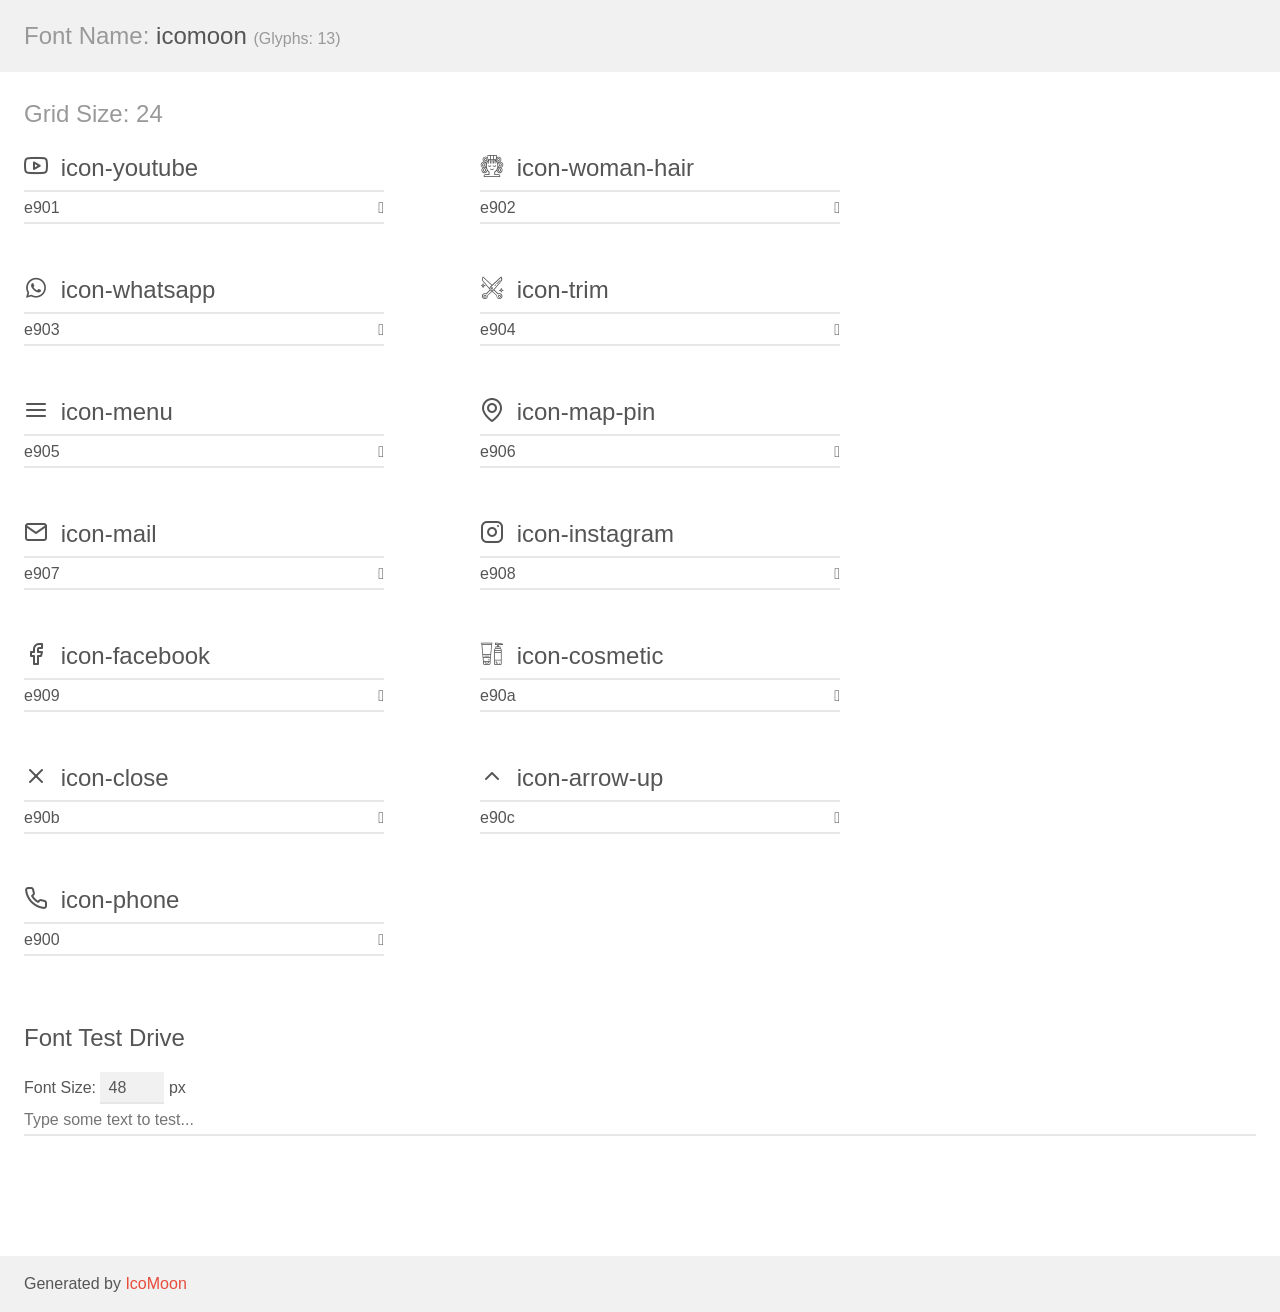
<file: EscolaTransparente.API/wwwroot/assets/fonts/demo.html>
<!doctype html>
<html>
<head>
    <meta charset="utf-8">
    <title>IcoMoon Demo</title>
    <meta name="description" content="An Icon Font Generated By IcoMoon.io">
    <meta name="viewport" content="width=device-width, initial-scale=1">
    <link rel="stylesheet" href="demo-files/demo.css">
    <link rel="stylesheet" href="style.css"></head>
<body>
    <div class="bgc1 clearfix">
        <h1 class="mhmm mvm"><span class="fgc1">Font Name:</span> icomoon <small class="fgc1">(Glyphs:&nbsp;13)</small></h1>
    </div>
    <div class="clearfix mhl ptl">
        <h1 class="mvm mtn fgc1">Grid Size: 24</h1>
        <div class="glyph fs1">
            <div class="clearfix bshadow0 pbs">
                <span class="icon-youtube"></span>
                <span class="mls"> icon-youtube</span>
            </div>
            <fieldset class="fs0 size1of1 clearfix hidden-false">
                <input type="text" readonly value="e901" class="unit size1of2" />
                <input type="text" maxlength="1" readonly value="&#xe901;" class="unitRight size1of2 talign-right" />
            </fieldset>
            <div class="fs0 bshadow0 clearfix hidden-true">
                <span class="unit pvs fgc1">liga: </span>
                <input type="text" readonly value="" class="liga unitRight" />
            </div>
        </div>
        <div class="glyph fs1">
            <div class="clearfix bshadow0 pbs">
                <span class="icon-woman-hair"></span>
                <span class="mls"> icon-woman-hair</span>
            </div>
            <fieldset class="fs0 size1of1 clearfix hidden-false">
                <input type="text" readonly value="e902" class="unit size1of2" />
                <input type="text" maxlength="1" readonly value="&#xe902;" class="unitRight size1of2 talign-right" />
            </fieldset>
            <div class="fs0 bshadow0 clearfix hidden-true">
                <span class="unit pvs fgc1">liga: </span>
                <input type="text" readonly value="" class="liga unitRight" />
            </div>
        </div>
        <div class="glyph fs1">
            <div class="clearfix bshadow0 pbs">
                <span class="icon-whatsapp"></span>
                <span class="mls"> icon-whatsapp</span>
            </div>
            <fieldset class="fs0 size1of1 clearfix hidden-false">
                <input type="text" readonly value="e903" class="unit size1of2" />
                <input type="text" maxlength="1" readonly value="&#xe903;" class="unitRight size1of2 talign-right" />
            </fieldset>
            <div class="fs0 bshadow0 clearfix hidden-true">
                <span class="unit pvs fgc1">liga: </span>
                <input type="text" readonly value="" class="liga unitRight" />
            </div>
        </div>
        <div class="glyph fs1">
            <div class="clearfix bshadow0 pbs">
                <span class="icon-trim"></span>
                <span class="mls"> icon-trim</span>
            </div>
            <fieldset class="fs0 size1of1 clearfix hidden-false">
                <input type="text" readonly value="e904" class="unit size1of2" />
                <input type="text" maxlength="1" readonly value="&#xe904;" class="unitRight size1of2 talign-right" />
            </fieldset>
            <div class="fs0 bshadow0 clearfix hidden-true">
                <span class="unit pvs fgc1">liga: </span>
                <input type="text" readonly value="" class="liga unitRight" />
            </div>
        </div>
        <div class="glyph fs1">
            <div class="clearfix bshadow0 pbs">
                <span class="icon-menu"></span>
                <span class="mls"> icon-menu</span>
            </div>
            <fieldset class="fs0 size1of1 clearfix hidden-false">
                <input type="text" readonly value="e905" class="unit size1of2" />
                <input type="text" maxlength="1" readonly value="&#xe905;" class="unitRight size1of2 talign-right" />
            </fieldset>
            <div class="fs0 bshadow0 clearfix hidden-true">
                <span class="unit pvs fgc1">liga: </span>
                <input type="text" readonly value="" class="liga unitRight" />
            </div>
        </div>
        <div class="glyph fs1">
            <div class="clearfix bshadow0 pbs">
                <span class="icon-map-pin"></span>
                <span class="mls"> icon-map-pin</span>
            </div>
            <fieldset class="fs0 size1of1 clearfix hidden-false">
                <input type="text" readonly value="e906" class="unit size1of2" />
                <input type="text" maxlength="1" readonly value="&#xe906;" class="unitRight size1of2 talign-right" />
            </fieldset>
            <div class="fs0 bshadow0 clearfix hidden-true">
                <span class="unit pvs fgc1">liga: </span>
                <input type="text" readonly value="" class="liga unitRight" />
            </div>
        </div>
        <div class="glyph fs1">
            <div class="clearfix bshadow0 pbs">
                <span class="icon-mail"></span>
                <span class="mls"> icon-mail</span>
            </div>
            <fieldset class="fs0 size1of1 clearfix hidden-false">
                <input type="text" readonly value="e907" class="unit size1of2" />
                <input type="text" maxlength="1" readonly value="&#xe907;" class="unitRight size1of2 talign-right" />
            </fieldset>
            <div class="fs0 bshadow0 clearfix hidden-true">
                <span class="unit pvs fgc1">liga: </span>
                <input type="text" readonly value="" class="liga unitRight" />
            </div>
        </div>
        <div class="glyph fs1">
            <div class="clearfix bshadow0 pbs">
                <span class="icon-instagram"></span>
                <span class="mls"> icon-instagram</span>
            </div>
            <fieldset class="fs0 size1of1 clearfix hidden-false">
                <input type="text" readonly value="e908" class="unit size1of2" />
                <input type="text" maxlength="1" readonly value="&#xe908;" class="unitRight size1of2 talign-right" />
            </fieldset>
            <div class="fs0 bshadow0 clearfix hidden-true">
                <span class="unit pvs fgc1">liga: </span>
                <input type="text" readonly value="" class="liga unitRight" />
            </div>
        </div>
        <div class="glyph fs1">
            <div class="clearfix bshadow0 pbs">
                <span class="icon-facebook"></span>
                <span class="mls"> icon-facebook</span>
            </div>
            <fieldset class="fs0 size1of1 clearfix hidden-false">
                <input type="text" readonly value="e909" class="unit size1of2" />
                <input type="text" maxlength="1" readonly value="&#xe909;" class="unitRight size1of2 talign-right" />
            </fieldset>
            <div class="fs0 bshadow0 clearfix hidden-true">
                <span class="unit pvs fgc1">liga: </span>
                <input type="text" readonly value="" class="liga unitRight" />
            </div>
        </div>
        <div class="glyph fs1">
            <div class="clearfix bshadow0 pbs">
                <span class="icon-cosmetic"></span>
                <span class="mls"> icon-cosmetic</span>
            </div>
            <fieldset class="fs0 size1of1 clearfix hidden-false">
                <input type="text" readonly value="e90a" class="unit size1of2" />
                <input type="text" maxlength="1" readonly value="&#xe90a;" class="unitRight size1of2 talign-right" />
            </fieldset>
            <div class="fs0 bshadow0 clearfix hidden-true">
                <span class="unit pvs fgc1">liga: </span>
                <input type="text" readonly value="" class="liga unitRight" />
            </div>
        </div>
        <div class="glyph fs1">
            <div class="clearfix bshadow0 pbs">
                <span class="icon-close"></span>
                <span class="mls"> icon-close</span>
            </div>
            <fieldset class="fs0 size1of1 clearfix hidden-false">
                <input type="text" readonly value="e90b" class="unit size1of2" />
                <input type="text" maxlength="1" readonly value="&#xe90b;" class="unitRight size1of2 talign-right" />
            </fieldset>
            <div class="fs0 bshadow0 clearfix hidden-true">
                <span class="unit pvs fgc1">liga: </span>
                <input type="text" readonly value="" class="liga unitRight" />
            </div>
        </div>
        <div class="glyph fs1">
            <div class="clearfix bshadow0 pbs">
                <span class="icon-arrow-up"></span>
                <span class="mls"> icon-arrow-up</span>
            </div>
            <fieldset class="fs0 size1of1 clearfix hidden-false">
                <input type="text" readonly value="e90c" class="unit size1of2" />
                <input type="text" maxlength="1" readonly value="&#xe90c;" class="unitRight size1of2 talign-right" />
            </fieldset>
            <div class="fs0 bshadow0 clearfix hidden-true">
                <span class="unit pvs fgc1">liga: </span>
                <input type="text" readonly value="" class="liga unitRight" />
            </div>
        </div>
        <div class="glyph fs1">
            <div class="clearfix bshadow0 pbs">
                <span class="icon-phone"></span>
                <span class="mls"> icon-phone</span>
            </div>
            <fieldset class="fs0 size1of1 clearfix hidden-false">
                <input type="text" readonly value="e900" class="unit size1of2" />
                <input type="text" maxlength="1" readonly value="&#xe900;" class="unitRight size1of2 talign-right" />
            </fieldset>
            <div class="fs0 bshadow0 clearfix hidden-true">
                <span class="unit pvs fgc1">liga: </span>
                <input type="text" readonly value="" class="liga unitRight" />
            </div>
        </div>
    </div>

    <!--[if gt IE 8]><!-->
    <div class="mhl clearfix mbl">
        <h1>Font Test Drive</h1>
        <label>
            Font Size: <input id="fontSize" type="number" class="textbox0 mbm"
            min="8" value="48" />
            px
        </label>
        <input id="testText" type="text" class="phl size1of1 mvl"
        placeholder="Type some text to test..." value=""/>
        <div id="testDrive" class="icon-" style="font-family: icomoon">&nbsp;
        </div>
    </div>
    <!--<![endif]-->
    <div class="bgc1 clearfix">
        <p class="mhl">Generated by <a href="https://icomoon.io/app">IcoMoon</a></p>
    </div>

    <script src="demo-files/demo.js"></script>
</body>
</html>
</file>
<file: EscolaTransparente.API/wwwroot/assets/fonts/demo-files/demo.css>
body {
  padding: 0;
  margin: 0;
  font-family: sans-serif;
  font-size: 1em;
  line-height: 1.5;
  color: #555;
  background: #fff;
}
h1 {
  font-size: 1.5em;
  font-weight: normal;
}
small {
  font-size: .66666667em;
}
a {
  color: #e74c3c;
  text-decoration: none;
}
a:hover, a:focus {
  box-shadow: 0 1px #e74c3c;
}
.bshadow0, input {
  box-shadow: inset 0 -2px #e7e7e7;
}
input:hover {
  box-shadow: inset 0 -2px #ccc;
}
input, fieldset {
  font-family: sans-serif;
  font-size: 1em;
  margin: 0;
  padding: 0;
  border: 0;
}
input {
  color: inherit;
  line-height: 1.5;
  height: 1.5em;
  padding: .25em 0;
}
input:focus {
  outline: none;
  box-shadow: inset 0 -2px #449fdb;
}
.glyph {
  font-size: 16px;
  width: 15em;
  padding-bottom: 1em;
  margin-right: 4em;
  margin-bottom: 1em;
  float: left;
  overflow: hidden;
}
.liga {
  width: 80%;
  width: calc(100% - 2.5em);
}
.talign-right {
  text-align: right;
}
.talign-center {
  text-align: center;
}
.bgc1 {
  background: #f1f1f1;
}
.fgc1 {
  color: #999;
}
.fgc0 {
  color: #000;
}
p {
  margin-top: 1em;
  margin-bottom: 1em;
}
.mvm {
  margin-top: .75em;
  margin-bottom: .75em;
}
.mtn {
  margin-top: 0;
}
.mtl, .mal {
  margin-top: 1.5em;
}
.mbl, .mal {
  margin-bottom: 1.5em;
}
.mal, .mhl {
  margin-left: 1.5em;
  margin-right: 1.5em;
}
.mhmm {
  margin-left: 1em;
  margin-right: 1em;
}
.mls {
  margin-left: .25em;
}
.ptl {
  padding-top: 1.5em;
}
.pbs, .pvs {
  padding-bottom: .25em;
}
.pvs, .pts {
  padding-top: .25em;
}
.unit {
  float: left;
}
.unitRight {
  float: right;
}
.size1of2 {
  width: 50%;
}
.size1of1 {
  width: 100%;
}
.clearfix:before, .clearfix:after {
  content: " ";
  display: table;
}
.clearfix:after {
  clear: both;
}
.hidden-true {
  display: none;
}
.textbox0 {
  width: 3em;
  background: #f1f1f1;
  padding: .25em .5em;
  line-height: 1.5;
  height: 1.5em;
}
#testDrive {
  display: block;
  padding-top: 24px;
  line-height: 1.5;
}
.fs0 {
  font-size: 16px;
}
.fs1 {
  font-size: 24px;
}
</file>
<file: EscolaTransparente.API/wwwroot/assets/fonts/style.css>
@font-face {
  font-family: 'icomoon';
  src:  url('fonts/icomoon.eot?muh39k');
  src:  url('fonts/icomoon.eot?muh39k#iefix') format('embedded-opentype'),
    url('fonts/icomoon.ttf?muh39k') format('truetype'),
    url('fonts/icomoon.woff?muh39k') format('woff'),
    url('fonts/icomoon.svg?muh39k#icomoon') format('svg');
  font-weight: normal;
  font-style: normal;
  font-display: block;
}

[class^="icon-"], [class*=" icon-"] {
  /* use !important to prevent issues with browser extensions that change fonts */
  font-family: 'icomoon' !important;
  speak: never;
  font-style: normal;
  font-weight: normal;
  font-variant: normal;
  text-transform: none;
  line-height: 1;

  /* Better Font Rendering =========== */
  -webkit-font-smoothing: antialiased;
  -moz-osx-font-smoothing: grayscale;
}

.icon-youtube:before {
  content: "\e901";
}
.icon-woman-hair:before {
  content: "\e902";
}
.icon-whatsapp:before {
  content: "\e903";
}
.icon-trim:before {
  content: "\e904";
}
.icon-menu:before {
  content: "\e905";
}
.icon-map-pin:before {
  content: "\e906";
}
.icon-mail:before {
  content: "\e907";
}
.icon-instagram:before {
  content: "\e908";
}
.icon-facebook:before {
  content: "\e909";
}
.icon-cosmetic:before {
  content: "\e90a";
}
.icon-close:before {
  content: "\e90b";
}
.icon-arrow-up:before {
  content: "\e90c";
}
.icon-phone:before {
  content: "\e900";
}
</file>
